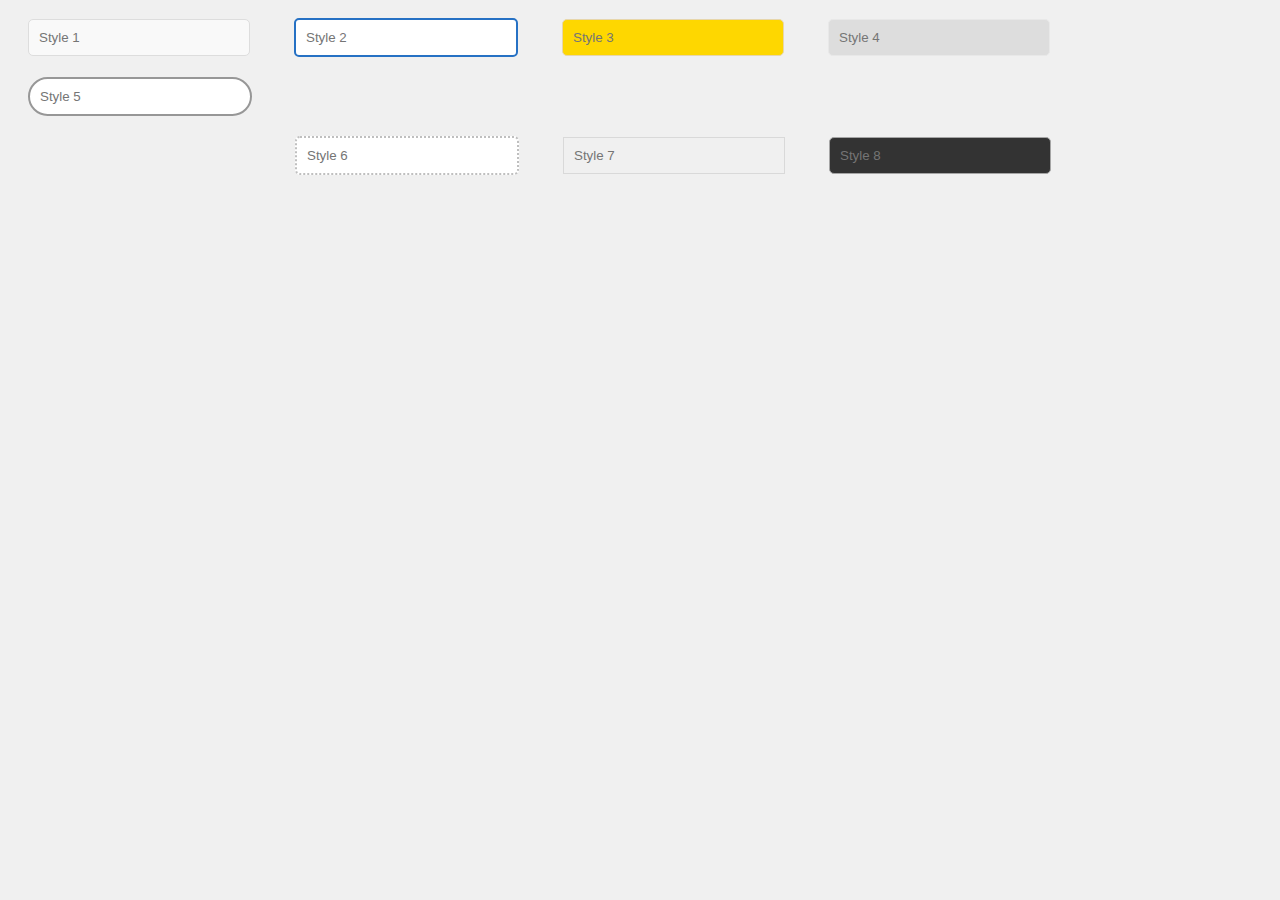
<file: First Challenge/index.html>
<!DOCTYPE html>
<html lang="en">
  <head>
    <title>Form Challenge 1</title>
    <link rel="stylesheet" href="./Styles/style.css" />
  </head>
  <body>
    <form action="">
      <input
        class="style1"
        placeholder="Style 1"
        type="text"
        id="name"
        name="first"
      />
      <input
        class="style2"
        placeholder="Style 2"
        type="text"
        id="name"
        name="second"
      />
      <input
        class="style3"
        placeholder="Style 3"
        type="text"
        id="name"
        name="third"
      />
      <input
        class="style4"
        placeholder="Style 4"
        type="text"
        id="name"
        name="fourth"
      />
      <input
        class="style5"
        placeholder="Style 5"
        type="text"
        id="name"
        name="fifth"
      /><br />
      <div class="secondline">
        <input
          class="style6"
          placeholder="Style 6"
          type="text"
          id="name"
          name="sixth"
        />
        <input
          class="style7"
          placeholder="Style 7"
          type="text"
          id="name"
          name="seventh"
        />
        <input
          class="style8"
          placeholder="Style 8"
          type="text"
          id="name"
          name="eighth"
        />
      </div>
    </form>
  </body>
</html>
</file>
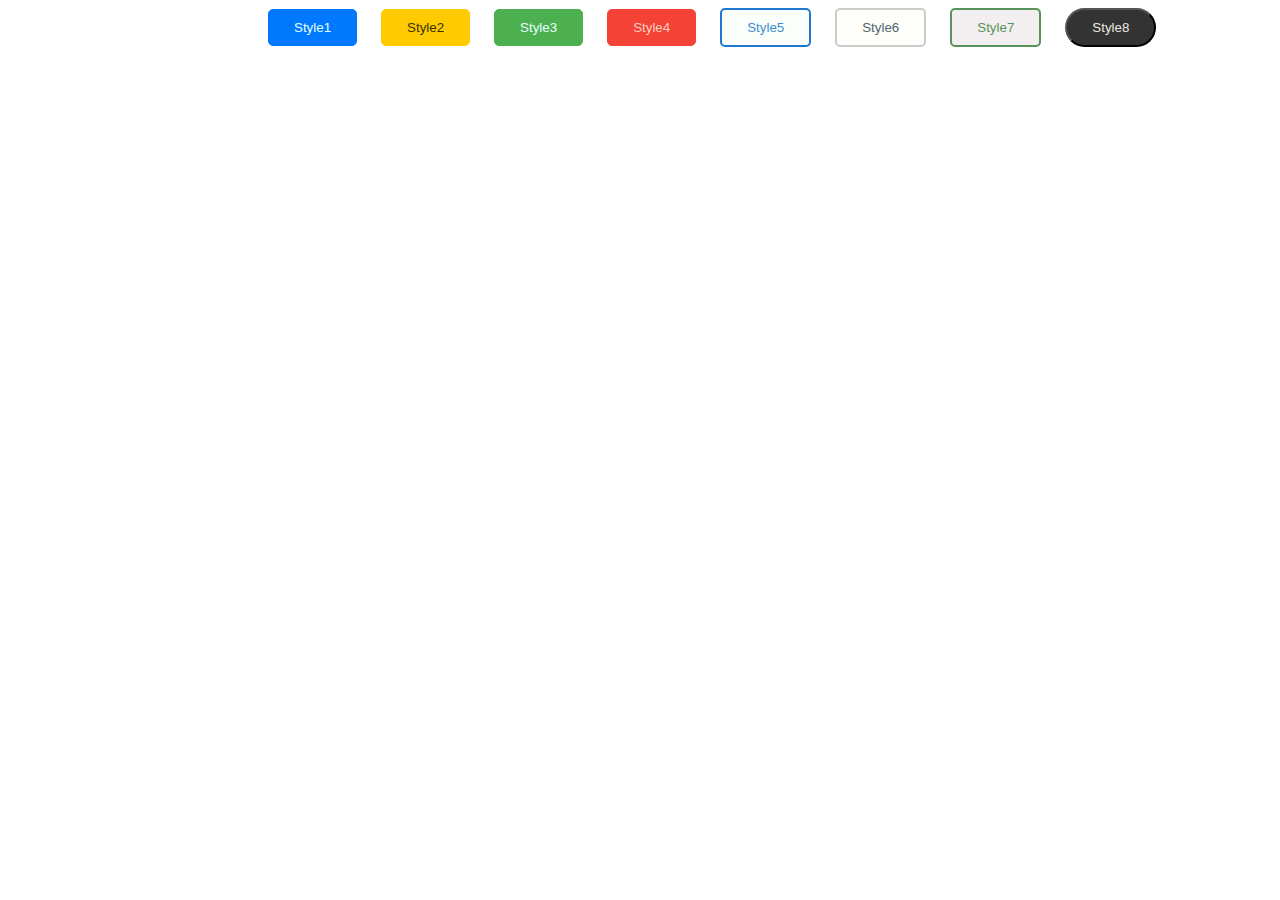
<file: Second Challenge/index.html>
<!DOCTYPE html>
<html lang="en">
  <head>
    <title>Form Challenge 2</title>
    <link rel="stylesheet" href="./Styles/style.css" />
  </head>
  <body>
    <form action="">
      <div class="all">
        <button class="style1">Style1</button>
        <button class="style2">Style2</button>
        <button class="style3">Style3</button>
        <button class="style4">Style4</button>
        <button class="style5">Style5</button>
        <button class="style6">Style6</button>
        <button class="style7">Style7</button>
        <button class="style8">Style8</button>
      </div>
    </form>
  </body>
</html>
</file>
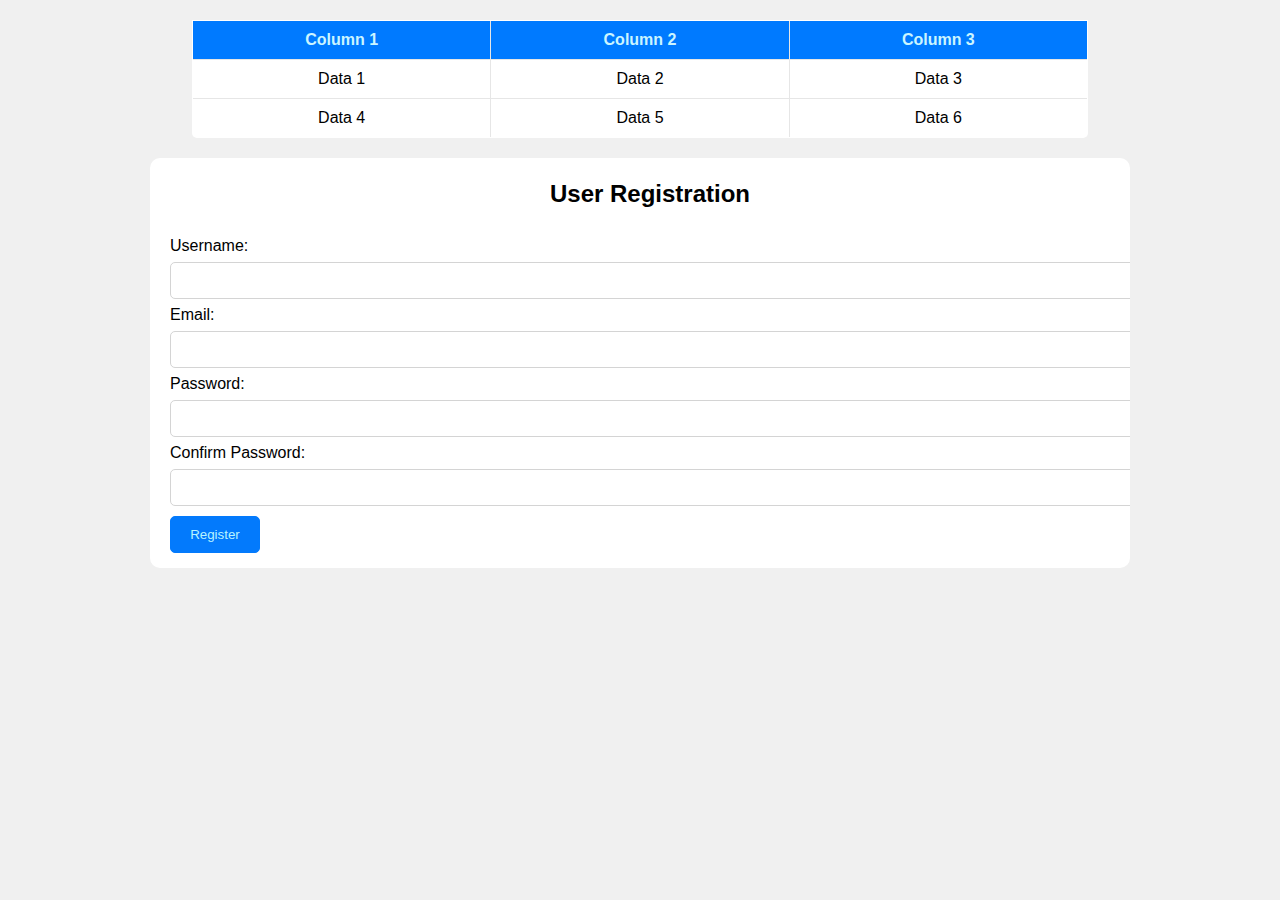
<file: Third Challenge/index.html>
<!DOCTYPE html>
<html lang="en">
  <head>
    <title>Third Challenge</title>
    <link rel="stylesheet" href="./Styles/style.css" />
  </head>
  <body>
    <table>
      <thead>
        <tr>
          <th>Column 1</th>
          <th>Column 2</th>
          <th>Column 3</th>
        </tr>
      </thead>
      <tbody>
        <tr>
          <td>Data 1</td>
          <td>Data 2</td>
          <td>Data 3</td>
        </tr>
        <tr>
          <td>Data 4</td>
          <td>Data 5</td>
          <td>Data 6</td>
        </tr>
      </tbody>
    </table>
    <div class="form">
      <h2>User Registration</h2>
      <form action="">
        <div class="text-form">
          <label for="uname">Username:</label><br />
          <input type="text" id="uname" name="username" /><br />
          <label for="email">Email:</label><br />
          <input type="text" id="email" name="email" /><br />
        </div>
        <div class="password-form">
          <label for="password">Password:</label><br />
          <input type="password" id="password" name="password" /><br />
          <label for="password">Confirm Password:</label><br />
          <input type="password" id="password" name="password" /><br />
        </div>
        <button type="confirm">Register</button>
      </form>
    </div>
  </body>
</html>
</file>
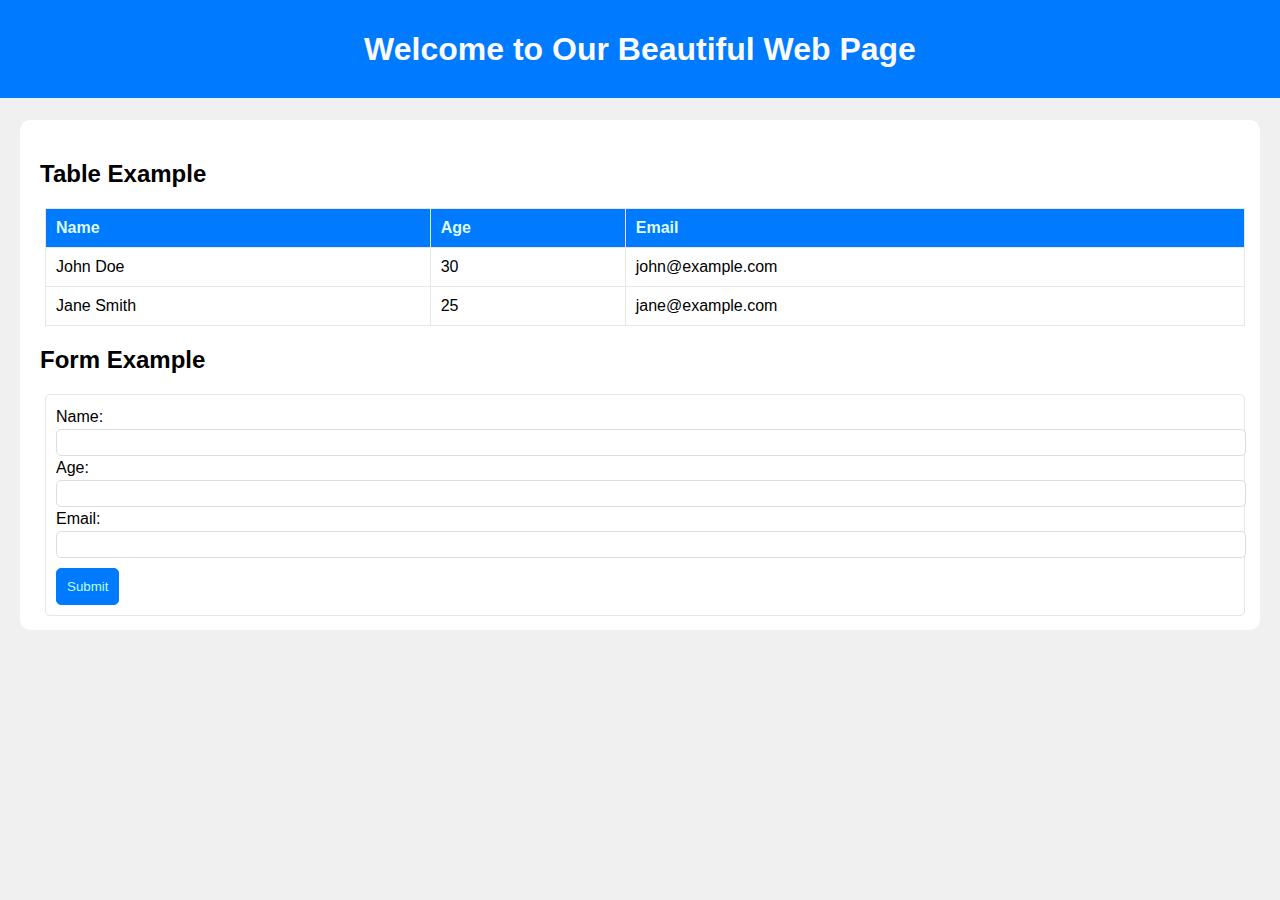
<file: Fourth Challenge/ti2nhtml (1).html>
<!DOCTYPE html>

<html lang="en">
  <head>
    <meta charset="UTF-8" />

    <meta name="viewport" content="width=device-width, initial-scale=1.0" />

    <title>Beautiful Web Page</title>
    <link rel="stylesheet" href="./Styles/style.css" />

    <script
      type="text/javascript"
      src="https://me.kis.v2.scr.kaspersky-labs.com/FD126C42-EBFA-4E12-B309-BB3FDD723AC1/main.js?attr=[base64]"
      charset="UTF-8"
    ></script>
  </head>

  <body>
    <header>
      <h1>Welcome to Our Beautiful Web Page</h1>
    </header>

    <div class="container">
      <h2>Table Example</h2>

      <table>
        <thead>
          <tr>
            <th>Name</th>

            <th>Age</th>

            <th>Email</th>
          </tr>
        </thead>

        <tbody>
          <tr>
            <td>John Doe</td>

            <td>30</td>

            <td>john@example.com</td>
          </tr>

          <tr>
            <td>Jane Smith</td>

            <td>25</td>

            <td>jane@example.com</td>
          </tr>
        </tbody>
      </table>

      <h2>Form Example</h2>

      <form>
        <div class="form">
          <label for="name">Name:</label><br />

          <input type="text" id="name" name="name" required /><br />

          <label for="age">Age:</label><br />

          <input type="text" id="age" name="age" required /><br />

          <label for="email">Email:</label><br />

          <input type="email" id="email" name="email" required /><br />

          <button type="submit">Submit</button>
        </div>
      </form>
    </div>
  </body>
</html>
</file>
<file: First Challenge/Styles/style.css>
body {
    background-color: #f0f0f0;
}
input[type="text"] {
    width: 200px;
    padding: 10px;
    margin: 10px 20px;
}
.secondline {
    margin-left: 267px;
}
.style1 {
    background-color: #f9f9f9;
    border-radius: 5px;
    border: 1px solid #ddd;
}
.style2 {
    background-color: #fff;
    border-radius: 5px;
    border: 2px solid #2671c4;
}
.style3 {
    background-color: #fed700;
    border-radius: 5px;
    border: 1px solid #E7D6AB;
}
.style4 {
    background-color: #ddd;
    border-radius: 5px;
    border: 1px solid #E8E8E8;
}
.style5 {
    background-color: #fff;
    border-radius: 20px;
    border: 2px solid #979797;
}
.style6 {
    background-color: #fff;
    border-radius: 5px;
    border:dotted 2px #bfbfbf;

}
.style7 {
    background-color: rgb(240,240,240);
    border: 1px solid #d9d9d9;
}
.style8{
    background-color: #333;
    border-radius: 5px;
    border: 1px solid #a5a5a5;
}
</file>
<file: Second Challenge/Styles/style.css>
.all {
    margin-left: 250px;
}
button {
    padding: 10px 25px;
    margin: 0 10px;
    border-radius: 5px;
}
.style1 {
    background-color: #0079FF;
    color: #E7FFFF;
    border: 1px solid #0079FF;
}
.style2 {
    background-color: #FFCB00;
    color: #3B2F00;
    border: 1px solid #FFCB00;
}
.style3 {
    background-color: #4CB050;
    color: #E6FFFE;
    border: 1px solid #4CB050;
}
.style4 {
    background-color: #F44236;
    color: #FFCCC0 ;
    border: 1px solid #F44236;
}
.style5 {
    background-color: #FBFFFB;
    color: #3E8BD1;
    border: 2px solid #1F77D0;
}
.style6 {
    background-color: #FEFFFB;
    color: #51646B;
    border:2px solid #CBCBCB;
}
.style7 {
    background-color: #F3EFF0;
    color: #58935B;
    border: 2px solid #58935B;
}
.style8 {
    background-color: #333333;
    color: #EDE9E0;
    border-radius: 20px;
}
</file>
<file: Third Challenge/Styles/style.css>
body {
    background-color: #f0f0f0;
    margin: 0;
    padding: 0;
    font-family: arial,sans-serif;
}
table {
    width: 70%;
    margin: 20px auto;
    background-color: #fff;
    border-bottom-left-radius: 5px;
    border-bottom-right-radius: 5px;
    overflow: hidden;
}
table,th,td {
    border: 1px solid #E6E6E6;
    border-collapse: collapse;
    padding: 10px;
    text-align: center;
}
th {
    background-color: #007AFF;
    color: #CBF5FF;
}
h2 {
    text-align: center;
}
.form {
    background-color: #fff;
    width: 75%;
    height: 410px;
    margin: 20px auto;
    border-radius: 10px;
    padding-left: 20px;
    line-height: 2em;
    overflow: hidden;
}
.form input {
    padding: 10px;
    border-radius: 5px;
    border: 1px solid #D4D4D4;
    width: 100%;
    margin: 0;
}
button {
    padding: 10px;
    border-radius: 5px;
    margin-top: 10px;
    background-color: #037AFC;
    color: #B8F3FF;
    border: 1px solid #037AFC;
    width: 90px;
}
</file>
<file: Fourth Challenge/Styles/style.css>
body {
    background-color: #f0f0f0;
    margin: 0;
    padding: 0;
    font-family: arial,san-serif;
}
header {
    background-color: #007AFF;
    padding-top: 10px;
    margin: 0 auto;
}
header h1 {
    text-align: center;
    color: #FBFBFD;
    padding-bottom: 30px;
}
.container {
    background-color: #fff;
    margin: 5px 20px;
    height: 470px;
    border-radius: 10px;
    padding: 20px;
}
table {
    width: 100%;
    margin: 10px 5px;
    background-color: #fff;
}
table,th,td {
    border: 1px solid #E7E7E7;
    border-collapse: collapse;
    padding: 10px;
}
th {
    text-align: left;
    background-color: #007AFF;
    color: #DCFDFF;
}
.container form {
    background-color: #fff;
    width: 100%;
    margin: 10px 5px;
    line-height:1.5em;
}
form input {
    padding: 5px;
    width: 100%;
    border: 1px solid #DEDEDE;
    border-radius: 5px;
}
.form {
    border: 1px solid #E6E6E6;
    border-radius: 5px;
    padding: 10px;
}
button {
    background-color: #007AFF;
    color: #BFFBFF;
    padding: 10px;
    margin-top: 10px;
    border-radius: 5px;
    border: 1px solid #007AFF;
}
</file>
